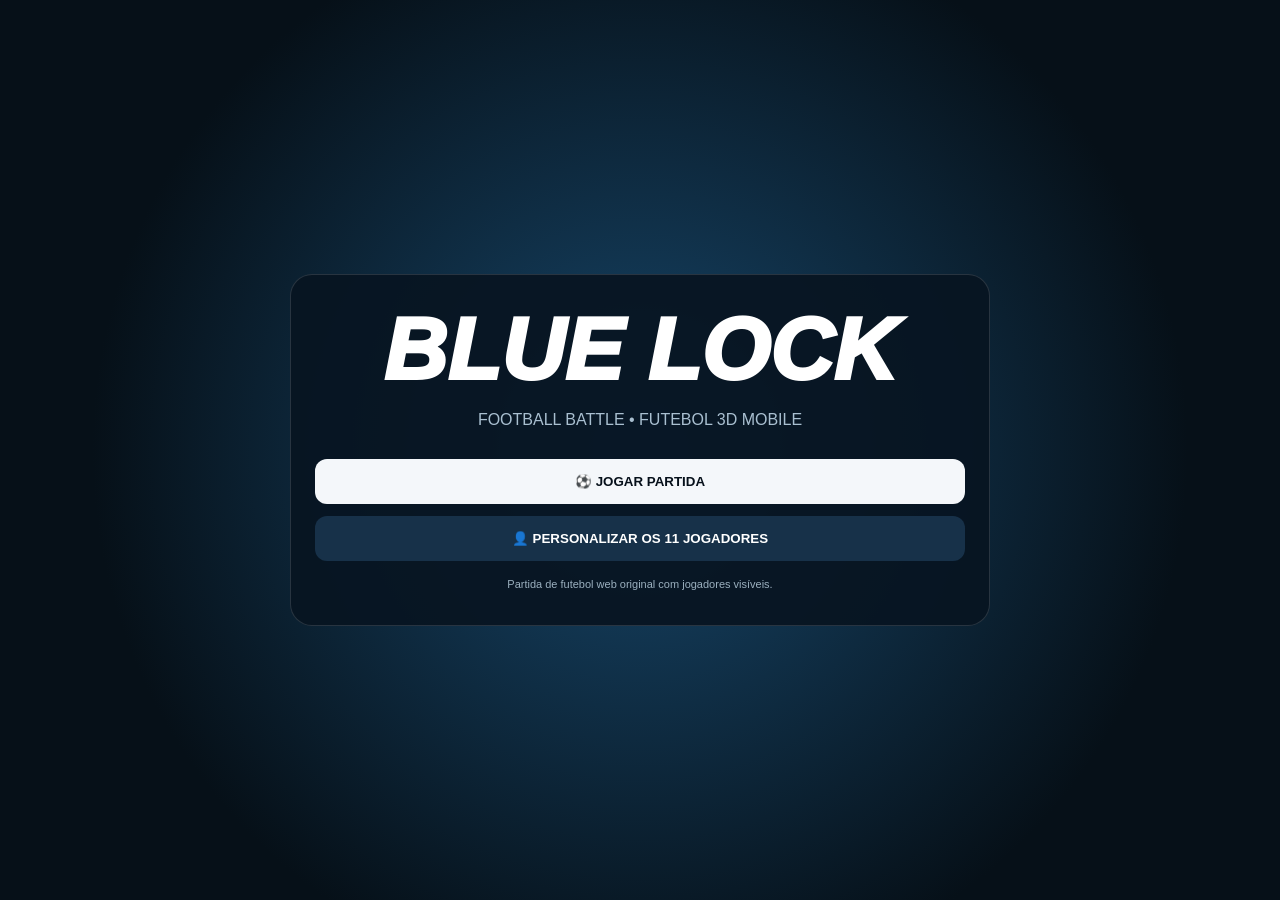
<file: index.html>
<!doctype html><html lang="pt-BR"><head><meta charset="utf-8"><meta name="viewport" content="width=device-width,initial-scale=1,maximum-scale=1,user-scalable=no"><title>BLUE LOCK Football</title><style>*{box-sizing:border-box}html,body{margin:0;width:100%;height:100%;overflow:hidden;background:#061018;color:#fff;font-family:Arial,sans-serif}button{border:0;color:white;font-weight:900}.screen{position:absolute;inset:0;display:none}.active{display:flex}.menu{align-items:center;justify-content:center;background:radial-gradient(circle,#17476b,#061018 70%)}.panel{width:min(700px,94vw);padding:24px;border-radius:22px;background:#081522ee;border:1px solid #ffffff22}.logo{text-align:center;font-size:clamp(48px,13vw,88px);font-weight:1000;font-style:italic}.tag{text-align:center;color:#a9bfd0;margin:10px 0 24px}.btn{width:100%;padding:15px;margin:6px 0;border-radius:12px;background:#173149}.primary{background:#f4f7fa;color:#06101a}.small{font-size:11px;color:#9bb0bf}.players{display:grid;grid-template-columns:1fr 1fr;gap:8px}.card{padding:13px;border-radius:12px;background:#102536;text-align:left}.game{background:#11191d}.hud{position:absolute;z-index:50;top:0;left:0;right:0;height:65px;display:grid;grid-template-columns:1fr auto 1fr;padding:8px 13px;align-items:center;background:linear-gradient(#020609ee,transparent)}.score{font-size:20px;font-weight:1000}.clock{text-align:center;font-size:18px}.pos{text-align:right;font-size:11px;color:#b7cad7}.viewport{position:absolute;inset:0;overflow:hidden;background:linear-gradient(#26343b 0 18%,#10171b 18%)}.world{position:absolute;width:1400px;height:850px;left:50%;top:50%;transform-origin:center center;transition:transform .06s linear}.field{position:absolute;left:100px;top:100px;width:1200px;height:650px;border:5px solid white;background:repeating-linear-gradient(90deg,#176d3c 0 100px,#1b7743 100px 200px);box-shadow:0 0 0 35px #263238,0 30px 60px #000}.field:before{content:"";position:absolute;left:50%;top:0;height:100%;border-left:4px solid white}.field:after{content:"";position:absolute;width:170px;height:170px;border:4px solid white;border-radius:50%;left:calc(50% - 85px);top:calc(50% - 85px)}.box{position:absolute;top:185px;width:170px;height:280px;border:4px solid white}.box.a{left:-4px}.box.b{right:-4px}.goal{position:absolute;top:295px;width:30px;height:100px;border:4px solid white}.goal.a{left:-34px}.goal.b{right:-34px}.player{position:absolute;width:44px;height:70px;transform:translate(-50%,-50%);z-index:8;transition:left .04s linear,top .04s linear;filter:drop-shadow(0 6px 4px #0009)}.head{position:absolute;left:13px;top:0;width:18px;height:18px;border-radius:50%;background:#d89b72;border:1px solid #4b2c20}.body{position:absolute;left:7px;top:17px;width:30px;height:29px;border-radius:8px;background:#1679d0}.red .body{background:#c92b3b}.short{position:absolute;left:9px;top:44px;width:26px;height:10px;background:#17212a}.leg{position:absolute;top:52px;width:8px;height:16px;background:#c98762;border-radius:4px}.l1{left:10px}.l2{right:10px}.boot{position:absolute;top:65px;width:13px;height:5px;background:#111;border-radius:4px}.b1{left:5px}.b2{right:5px}.name{position:absolute;top:-19px;left:50%;transform:translateX(-50%);font-size:9px;white-space:nowrap;text-shadow:0 2px 3px #000}.selected{outline:3px solid white;outline-offset:4px}.ball{position:absolute;width:22px;height:22px;border-radius:50%;background:radial-gradient(circle at 30% 25%,#fff,#cbd3d8 55%,#454e55);transform:translate(-50%,-50%);z-index:15;box-shadow:0 5px 8px #0009}.joy{position:absolute;z-index:80;left:18px;bottom:18px;width:125px;height:125px;border:2px solid #ffffff40;border-radius:50%;background:#ffffff12;pointer-events:auto;touch-action:none}.knob{position:absolute;left:50%;top:50%;width:55px;height:55px;transform:translate(-50%,-50%);border-radius:50%;background:#ffffff40}.actions{position:absolute;z-index:80;right:14px;bottom:12px;width:220px;height:190px}.act{position:absolute;width:65px;height:65px;border-radius:50%;background:#102131dd;border:2px solid #ffffff35;pointer-events:auto;touch-action:none}.pass{left:0;bottom:0}.shoot{right:0;bottom:0;background:#23425b}.run{right:75px;top:0}.skill{left:5px;top:0}.switch{right:0;top:72px}.tackle{left:0;top:72px}.pause{position:absolute;right:10px;top:9px;z-index:90;background:#ffffff22;border-radius:9px;padding:9px 13px}.stamina{position:absolute;z-index:85;bottom:8px;left:50%;transform:translateX(-50%);width:190px;height:6px;background:#0008}.stamina i{display:block;height:100%;width:100%;background:#e9f5ff}.toast{position:absolute;z-index:100;top:75px;left:50%;transform:translateX(-50%);background:#071019ee;padding:10px 16px;border-radius:10px;display:none}.end{position:absolute;inset:0;z-index:120;background:#02070dcc;display:none;align-items:center;justify-content:center}.end.show{display:flex}.endbox{background:#0b1722;padding:28px;border-radius:18px;text-align:center;min-width:270px}.final{font-size:44px;font-weight:1000}.pausebox{position:absolute;inset:0;z-index:110;display:none;align-items:center;justify-content:center;background:#02070dcc}.pausebox.show{display:flex}@media(max-width:600px){.players{grid-template-columns:1fr}.world{width:1400px;height:850px}.player{transform:translate(-50%,-50%) scale(.82)}.score{font-size:16px}.joy{width:110px;height:110px}.actions{transform:scale(.84);transform-origin:right bottom}}
</style></head><body><section id="home" class="screen active menu"><div class="panel"><div class="logo">BLUE LOCK</div><div class="tag">FOOTBALL BATTLE • FUTEBOL 3D MOBILE</div><button class="btn primary" id="play">⚽ JOGAR PARTIDA</button><button class="btn" id="team">👤 PERSONALIZAR OS 11 JOGADORES</button><p class="small" style="text-align:center">Partida de futebol web original com jogadores visíveis.</p></div></section><section id="team" class="screen menu"><div class="panel"><h2>MEU TIME</h2><p class="small">Os atributos afetam o comportamento em campo.</p><div id="cards" class="players"></div><button class="btn primary" id="back">VOLTAR</button></div></section><section id="game" class="screen game"><div class="hud"><div class="score" id="score">BLUE 0 × 0 RED</div><div class="clock" id="clock">02:00</div><div class="pos" id="pos">POSSE 50%</div></div><button class="pause" id="pause">Ⅱ</button><div class="viewport"><div class="world" id="world"><div class="field"><div class="box a"></div><div class="box b"></div><div class="goal a"></div><div class="goal b"></div><div id="playersLayer"></div><div class="ball" id="ball"></div></div></div></div><div class="stamina"><i id="bar"></i></div><div class="toast" id="toast"></div><div class="joy" id="joy"><div class="knob" id="knob"></div></div><div class="actions"><button class="act skill">SKILL</button><button class="act run">CORRER</button><button class="act tackle">DESARME</button><button class="act switch">TROCAR</button><button class="act pass">PASSE</button><button class="act shoot">CHUTE</button></div><div class="pausebox" id="pausebox"><div class="endbox"><h2>PAUSADO</h2><button class="btn primary" id="resume">CONTINUAR</button><button class="btn" id="quit">SAIR</button></div></div><div class="end" id="end"><div class="endbox"><h2>FIM DE JOGO</h2><div class="final" id="final">0 × 0</div><p>Partida encerrada.</p><button class="btn primary" id="again">JOGAR NOVAMENTE</button><button class="btn" id="menu">MENU</button></div></div></section><script>
const names=['Isagi','Rin','Nagi','Reo','Bachira','Chigiri','Barou','Kunigami','Aryu','Gagamaru','Yukimiya'];const speed=[82,84,70,76,93,99,80,78,81,75,90];let roster=names.map((name,i)=>({name,sp:speed[i],dr:80,sh:82,pa:78,de:70})),joy={x:0,y:0},keys={},g=null;const $=s=>document.querySelector(s);function show(id){document.querySelectorAll('.screen').forEach(x=>x.classList.remove('active'));$('#'+id).classList.add('active')}$('#play').onclick=start;$('#team').onclick=()=>{render();show('team')};$('#back').onclick=()=>show('home');$('#again').onclick=start;$('#menu').onclick=()=>{g=null;show('home')};$('#pause').onclick=togglePause;$('#resume').onclick=togglePause;$('#quit').onclick=()=>{g=null;show('home')};function render(){$('#cards').innerHTML=roster.map((p,i)=>`<button class="card" data-i="${i}"><b>${p.name}</b><br><span class="small">VEL ${p.sp} • DRI ${p.dr} • CHU ${p.sh} • PAS ${p.pa} • DEF ${p.de}</span></button>`).join('')}function player(p,team,i){let d=document.createElement('div');d.className='player '+team+(i===0?' selected':'');d.innerHTML=`<div class="name">${p.name}</div><div class="head"></div><div class="body"></div><div class="short"></div><div class="leg l1"></div><div class="leg l2"></div><div class="boot b1"></div><div class="boot b2"></div>`;$('#playersLayer').appendChild(d);return d}function start(){show('game');$('#playersLayer').innerHTML='';let A=[[190,425],[310,200],[310,325],[310,525],[450,180],[450,350],[450,520],[630,180],[630,330],[630,520],[850,350]],B=[[1210,425],[1090,200],[1090,325],[1090,525],[950,180],[950,350],[950,520],[770,180],[770,330],[770,520],[550,350]],ps=[];roster.forEach((p,i)=>ps.push({p,t:0,x:A[i][0],y:A[i][1],ox:A[i][0],oy:A[i][1],el:player(p,'blue',i)}));names.forEach((n,i)=>ps.push({p:{name:n,sp:75},t:1,x:B[i][0],y:B[i][1],ox:B[i][0],oy:B[i][1],el:player({name:n},'red',i+11)}));g={ps,sel:0,b:{x:700,y:425,vx:0,vy:0,owner:0},blue:0,red:0,t:120,run:true,last:performance.now(),st:100};requestAnimationFrame(loop)}function loop(now){if(!g||!g.run)return;let dt=Math.min(.035,(now-g.last)/1000);g.last=now;update(dt);draw();requestAnimationFrame(loop)}function update(dt){let p=g.ps[g.sel],b=g.b,dx=joy.x||((keys.d?1:0)-(keys.a?1:0)),dy=joy.y||((keys.s?1:0)-(keys.w?1:0)),run=keys.shift?1.55:1,sp=p.p.sp/55;if(dx||dy){p.x+=dx*sp*80*dt*run;p.y+=dy*sp*80*dt*run;if(keys.shift)g.st=Math.max(0,g.st-30*dt)}else g.st=Math.min(100,g.st+12*dt);p.x=Math.max(125,Math.min(1275,p.x));p.y=Math.max(125,Math.min(725,p.y));if(Math.hypot(p.x-b.x,p.y-b.y)<50){b.owner=0;b.x=p.x+32;b.y=p.y}if(b.owner===0){b.x+=(p.x+32-b.x)*dt*8;b.y+=(p.y-b.y)*dt*8}else{b.x+=b.vx*dt;b.y+=b.vy*dt;b.vx*=.985;b.vy*=.985}g.ps.forEach((q,i)=>{if(i===g.sel)return;let follow=1.4+(q.t===0?.3:0),tx=q.ox+(b.x-700)*.22,ty=q.oy+(b.y-425)*.18;q.x+=(tx-q.x)*dt*follow;q.y+=(ty-q.y)*dt*follow;if(q.t===1&&Math.hypot(q.x-b.x,q.y-b.y)<38&&Math.random()<dt*1.5)b.owner=1});if(b.x<105){g.red++;resetBall()}if(b.x>1295){g.blue++;resetBall()}g.t-=dt;if(g.t<=0){g.t=0;finish()}$('#bar').style.width=g.st+'%';$('#pos').textContent='POSSE '+(b.owner===0?'AZUL':'VERMELHO')}function resetBall(){g.b={x:700,y:425,vx:0,vy:0,owner:0};toast(g.blue+' × '+g.red)}function draw(){g.ps.forEach(q=>{q.el.style.left=(q.x-100)+'px';q.el.style.top=(q.y-100)+'px'});$('#ball').style.left=(g.b.x-100)+'px';$('#ball').style.top=(g.b.y-100)+'px';let sx=Math.max(-240,Math.min(240,(700-g.b.x)*.58)),sy=Math.max(-130,Math.min(130,(425-g.b.y)*.46));$('#world').style.transform=`translate(calc(-50% + ${sx}px),calc(-50% + ${sy}px)) scale(1.06)`;$('#score').textContent=`BLUE ${g.blue} × ${g.red} RED`;let s=Math.ceil(g.t),m=Math.floor(s/60),sec=String(s%60).padStart(2,'0');$('#clock').textContent=`0${m}:${sec}`}function toast(t){let x=$('#toast');x.textContent=t;x.style.display='block';setTimeout(()=>x.style.display='none',900)}function finish(){g.run=false;$('#final').textContent=g.blue+' × '+g.red;$('#end').classList.add('show')}function togglePause(){if(!g)return;g.run=!g.run;$('#pausebox').classList.toggle('show',!g.run);if(g.run){g.last=performance.now();requestAnimationFrame(loop)}}document.querySelectorAll('.act').forEach(x=>x.addEventListener('pointerdown',()=>act(x.textContent)));function act(a){if(!g)return;let p=g.ps[g.sel],b=g.b;if(a==='TROCAR'){g.sel=(g.sel+1)%11;g.ps.forEach((q,i)=>q.el.classList.toggle('selected',i===g.sel));return}if(Math.hypot(p.x-b.x,p.y-b.y)<70){if(a==='CHUTE'){b.owner=2;b.vx=700;b.vy=(425-b.y)*1.4}if(a==='PASSE'){b.owner=2;b.vx=430;b.vy=(Math.random()-.5)*320}if(a==='SKILL'){p.x+=joy.x*70;p.y+=joy.y*70;toast('SKILL!')}}}$('#joy').addEventListener('pointerdown',e=>{$('#joy').setPointerCapture(e.pointerId);moveJoy(e)});$('#joy').addEventListener('pointermove',e=>{if(e.buttons)moveJoy(e)});['pointerup','pointercancel'].forEach(x=>$('#joy').addEventListener(x,()=>{joy={x:0,y:0};$('#knob').style.transform='translate(-50%,-50%)'}));function moveJoy(e){let r=$('#joy').getBoundingClientRect(),x=e.clientX-r.left-r.width/2,y=e.clientY-r.top-r.height/2,max=r.width*.34,d=Math.hypot(x,y);if(d>max){x=x/d*max;y=y/d*max}joy={x:x/max,y:y/max};$('#knob').style.transform=`translate(calc(-50% + ${x}px),calc(-50% + ${y}px))`}addEventListener('keydown',e=>{keys[e.key.toLowerCase()]=true});addEventListener('keyup',e=>{keys[e.key.toLowerCase()]=false});
</script></body></html>
</file>
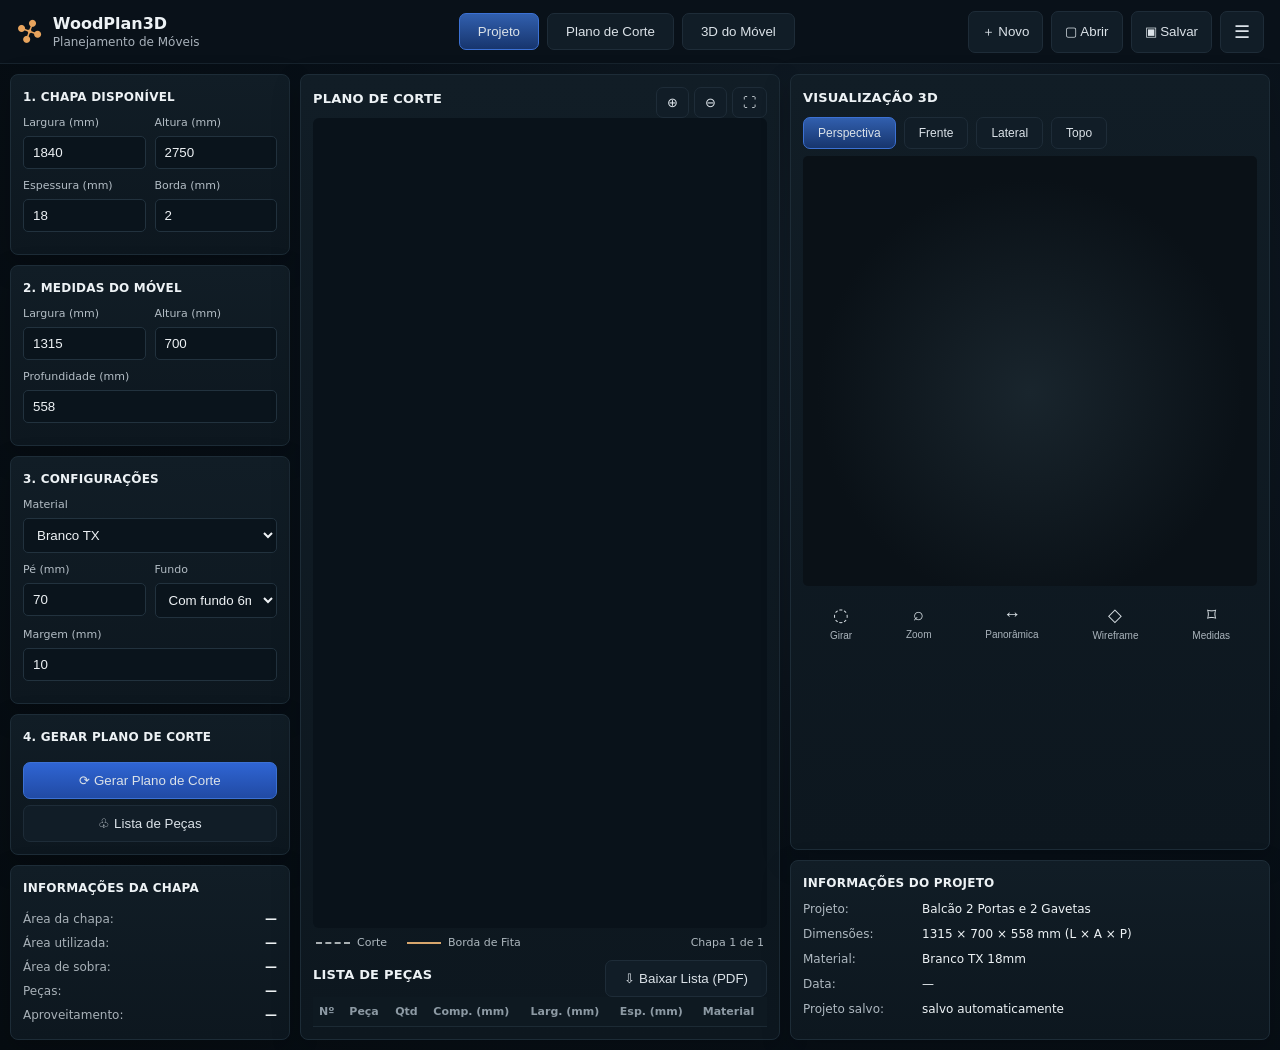
<file: woodplan3d-pro/index.html>
<!doctype html><html lang="pt-BR"><head><meta charset="utf-8"><meta name="viewport" content="width=device-width,initial-scale=1,viewport-fit=cover"><title>WoodPlan3D Pro — Planejamento de Móveis</title><link rel="stylesheet" href="./style.css"></head><body><header class="topbar"><div class="brand"><div class="logo">✣</div><div><b>WoodPlan3D</b><span>Planejamento de Móveis</span></div></div><nav class="tabs"><button class="tab active" data-view="project">Projeto</button><button class="tab" data-view="cut">Plano de Corte</button><button class="tab" data-view="model">3D do Móvel</button></nav><div class="actions"><button id="newBtn">＋ Novo</button><button id="openBtn">▢ Abrir</button><button id="saveBtn">▣ Salvar</button><button id="menuBtn">☰</button></div></header><main class="layout"><section class="sidebar"><div class="card"><h3>1. CHAPA DISPONÍVEL</h3><div class="grid2"><label>Largura (mm)<input id="boardW" type="number" value="1840"></label><label>Altura (mm)<input id="boardH" type="number" value="2750"></label></div><div class="grid2"><label>Espessura (mm)<input id="thick" type="number" value="18"></label><label>Borda (mm)<input id="edge" type="number" value="2"></label></div></div><div class="card"><h3>2. MEDIDAS DO MÓVEL</h3><div class="grid2"><label>Largura (mm)<input id="mw" type="number" value="1315"></label><label>Altura (mm)<input id="mh" type="number" value="700"></label></div><label>Profundidade (mm)<input id="md" type="number" value="558"></label></div><div class="card"><h3>3. CONFIGURAÇÕES</h3><label>Material<select id="material"><option>Branco TX</option><option>Carvalho</option><option>Freijó</option><option>Preto TX</option><option>Madeira Naval</option></select></label><div class="grid2"><label>Pé (mm)<input id="foot" type="number" value="70"></label><label>Fundo<select id="back"><option value="6">Com fundo 6mm</option><option value="0">Sem fundo</option></select></label></div><label>Margem (mm)<input id="margin" type="number" value="10"></label></div><div class="card generate"><h3>4. GERAR PLANO DE CORTE</h3><button class="primary" id="generateBtn">⟳ Gerar Plano de Corte</button><button id="partsBtn">♧ Lista de Peças</button></div><div class="card stats" id="stats"><h3>INFORMAÇÕES DA CHAPA</h3><div class="stat"><span>Área da chapa:</span><b>—</b></div><div class="stat"><span>Área utilizada:</span><b>—</b></div><div class="stat"><span>Área de sobra:</span><b>—</b></div><div class="stat"><span>Peças:</span><b>—</b></div><div class="stat"><span>Aproveitamento:</span><b>—</b></div></div></section><section class="cutPanel card"><div class="panelHead"><h2>PLANO DE CORTE</h2><div class="tools"><button id="zoomIn">⊕</button><button id="zoomOut">⊖</button><button id="fit">⛶</button></div></div><div class="boardWrap"><canvas id="cutCanvas"></canvas></div><div class="legend"><span><i class="dash"></i>Corte</span><span><i class="edgeLine"></i>Borda de Fita</span><span id="sheetLabel">Chapa 1 de 1</span></div><div class="listCard"><div class="panelHead"><h2>LISTA DE PEÇAS</h2><button id="pdfBtn">⇩ Baixar Lista (PDF)</button></div><div class="tableWrap"><table><thead><tr><th>Nº</th><th>Peça</th><th>Qtd</th><th>Comp. (mm)</th><th>Larg. (mm)</th><th>Esp. (mm)</th><th>Material</th></tr></thead><tbody id="partsTable"></tbody></table></div></div></section><section class="rightPanel"><div class="card modelCard"><div class="panelHead"><h2>VISUALIZAÇÃO 3D</h2></div><div class="viewTabs"><button class="viewBtn active" data-angle="perspective">Perspectiva</button><button class="viewBtn" data-angle="front">Frente</button><button class="viewBtn" data-angle="side">Lateral</button><button class="viewBtn" data-angle="top">Topo</button></div><div class="scene" id="scene"><div class="cabinet" id="cabinet"></div><div class="dim dimW" id="dimW"></div><div class="dim dimH" id="dimH"></div><div class="dim dimD" id="dimD"></div></div><div class="modelTools"><button id="rotate">◌<small>Girar</small></button><button id="modelZoom">⌕<small>Zoom</small></button><button id="pan">↔<small>Panorâmica</small></button><button id="wire">◇<small>Wireframe</small></button><button id="measures">⌑<small>Medidas</small></button></div></div><div class="card projectInfo"><h3>INFORMAÇÕES DO PROJETO</h3><div class="infoGrid"><span>Projeto:</span><b id="infoProject">Balcão 2 Portas e 2 Gavetas</b><span>Dimensões:</span><b id="infoDims">1315 × 700 × 558 mm (L × A × P)</b><span>Material:</span><b id="infoMaterial">Branco TX 18mm</b><span>Data:</span><b id="infoDate">—</b><span>Projeto salvo:</span><b id="saved">salvo automaticamente</b></div></div></section></main><div class="mobileNav"><button data-view="project">Projeto</button><button data-view="cut">Corte</button><button data-view="model">3D</button></div><input id="fileInput" type="file" accept=".json" hidden><script src="./app.js"></script></body></html>
</file>
<file: woodplan3d-pro/style.css>
:root{--bg:#081018;--panel:#101b24;--line:#243441;--text:#edf2f5;--muted:#8e9aa5;--blue:#2d64d7}*{box-sizing:border-box}body{margin:0;background:radial-gradient(circle at 70% 30%,#14202b 0,#081018 48%,#060c11 100%);color:var(--text);font:14px Inter,system-ui,Arial,sans-serif;min-height:100vh}.topbar{height:64px;border-bottom:1px solid #17232d;display:flex;align-items:center;padding:0 16px;gap:28px;background:#091119}.brand{display:flex;align-items:center;gap:10px;min-width:270px}.logo{font-size:32px;color:#e8a45d;transform:rotate(20deg)}.brand b{display:block;font-size:16px}.brand span{display:block;color:#a8b1ba;font-size:12px;margin-top:2px}.tabs{display:flex;gap:8px;flex:1;justify-content:center}.tab,.actions button,.tools button,.viewBtn,.modelTools button,.listCard button,.generate button{border:1px solid #1e2c38;background:#111d27;color:#dbe2e8;border-radius:7px;padding:10px 18px;cursor:pointer}.tab.active,.viewBtn.active{background:linear-gradient(180deg,#315fae,#17356d);border-color:#3c71d4}.actions{display:flex;gap:8px}.actions button{padding:9px 13px}.actions button:last-child{font-size:18px}.layout{display:grid;grid-template-columns:280px minmax(480px,1fr) minmax(420px,1.02fr);gap:10px;padding:10px}.sidebar,.rightPanel{display:flex;flex-direction:column;gap:10px}.card{background:linear-gradient(180deg,#111d26,#0d171f);border:1px solid #1d2c37;border-radius:8px;box-shadow:0 10px 30px #0003;padding:12px}.card h3,.panelHead h2{font-size:12px;margin:3px 0 12px;letter-spacing:.2px}.panelHead{display:flex;justify-content:space-between;align-items:center}.panelHead h2{font-size:13px}.grid2{display:grid;grid-template-columns:1fr 1fr;gap:9px}label{display:block;color:#b3bdc5;font-size:11px;margin-bottom:10px}input,select{width:100%;margin-top:7px;background:#0a141c;border:1px solid #22323e;border-radius:5px;color:#eef2f5;padding:8px 9px;outline:none}input:focus,select:focus{border-color:#3e6ec7}.generate button{width:100%;margin-top:6px}.generate .primary{background:linear-gradient(180deg,#2f65d3,#214aa4);border-color:#3c71d4}.stats{margin-top:auto}.stat{display:flex;justify-content:space-between;padding:5px 0;color:#a8b1b8;font-size:12px}.stat b{color:#edf1f3}.cutPanel{min-height:calc(100vh - 84px);display:flex;flex-direction:column}.tools{display:flex;gap:5px}.tools button{padding:7px 10px}.boardWrap{flex:1;min-height:500px;display:flex;align-items:center;justify-content:center;overflow:hidden;background:#09121a;border-radius:6px}.boardWrap canvas{max-width:100%;max-height:100%;width:100%;height:100%;display:block}.legend{display:flex;gap:20px;color:#aeb8bf;font-size:11px;padding:8px 3px}.legend i{display:inline-block;width:34px;margin-right:7px;vertical-align:middle}.dash{border-top:2px dashed #a8afb2}.edgeLine{border-top:2px solid #d7a66d}.legend span:last-child{margin-left:auto}.listCard{margin-top:3px}.tableWrap{max-height:205px;overflow:auto}.tableWrap table{width:100%;border-collapse:collapse;font-size:11px}.tableWrap th,.tableWrap td{padding:8px 6px;border-bottom:1px solid #1c2a34;text-align:left;white-space:nowrap}.tableWrap th{color:#8d9aa4;position:sticky;top:0;background:#0e1921}.rightPanel .modelCard{flex:1;min-height:570px}.viewTabs{display:flex;gap:8px;margin-bottom:7px}.viewBtn{padding:8px 14px;font-size:12px}.scene{position:relative;height:430px;overflow:hidden;background:radial-gradient(circle at 50% 55%,#19252d,#0a1117 65%);perspective:900px;border-radius:5px}.cabinet{position:absolute;left:50%;top:55%;width:310px;height:180px;transform-style:preserve-3d;transform:translate(-50%,-50%) rotateX(-4deg) rotateY(-28deg);transition:transform .35s}.piece{position:absolute;transform-style:preserve-3d;background:linear-gradient(90deg,#4b3524,#7b5635 48%,#3c2a1d);border:1px solid #a87345;box-shadow:0 0 8px #0008}.topPiece{left:0;top:0;width:310px;height:12px;transform:translateZ(55px) rotateX(90deg)}.bottomPiece{left:0;top:168px;width:310px;height:12px;transform:translateZ(55px) rotateX(90deg)}.leftPiece{left:0;top:0;width:12px;height:180px;transform:translateZ(55px)}.rightPiece{right:0;top:0;width:12px;height:180px;transform:translateZ(55px)}.backPiece{left:0;top:0;width:310px;height:180px;transform:translateZ(-3px);opacity:.82}.shelf{left:12px;width:286px;height:6px;background:#806044;transform:translateZ(58px)}.s1{top:55px}.s2{top:110px}.door{top:9px;width:137px;height:151px;background:linear-gradient(90deg,#5b412b,#815a36);border:3px solid #c9cdd0;transform:translateZ(63px)}.door1{left:17px}.door2{right:17px}.drawer{left:17px;width:276px;height:34px;background:#573d28;border:3px solid #bfc4c7;transform:translateZ(64px)}.dr1{top:12px}.dr2{top:49px}.handle{position:absolute;width:25px;height:4px;background:#d9dde0;border-radius:2px;top:15px;right:14px;box-shadow:0 0 3px #000}.door .handle{right:10px;top:72px}.door2 .handle{left:10px;right:auto}.dim{position:absolute;color:#e5eaed;font-size:12px;text-shadow:0 1px 4px #000}.dimW{left:50%;top:25px;transform:translateX(-50%)}.dimH{right:18px;top:50%;transform:translateY(-50%)}.dimD{left:49%;bottom:48px}.modelTools{display:flex;justify-content:space-around;margin-top:8px}.modelTools button{border:0;background:transparent;color:#d9e0e5;display:flex;flex-direction:column;align-items:center;gap:4px;font-size:18px}.modelTools small{font-size:10px;color:#aab4bc}.projectInfo{min-height:180px}.infoGrid{display:grid;grid-template-columns:105px 1fr;gap:11px 14px;color:#aeb8c0;font-size:12px}.infoGrid b{color:#edf2f5;font-weight:500}.mobileNav{display:none}.wire .piece{background:transparent!important;border:1px dashed #9eafbc;box-shadow:none}@media(max-width:1200px){.layout{grid-template-columns:245px 1fr}.rightPanel{grid-column:1/-1;display:grid;grid-template-columns:1fr 1fr}.modelCard{min-height:520px}.projectInfo{min-height:0}.sidebar{grid-row:1/3}.cutPanel{grid-column:2}.scene{height:390px}}@media(max-width:820px){.topbar{height:auto;flex-wrap:wrap;padding:10px}.brand{min-width:auto}.tabs{order:3;width:100%;justify-content:flex-start;overflow:auto}.actions{margin-left:auto}.layout{display:flex;flex-direction:column;padding-bottom:62px}.sidebar{order:2}.cutPanel{order:3;min-height:600px}.rightPanel{order:4;display:flex}.scene{height:360px}.mobileNav{display:flex;position:fixed;bottom:0;left:0;right:0;height:55px;background:#0a131b;border-top:1px solid #23313b;z-index:20}.mobileNav button{flex:1;background:transparent;border:0;color:#b8c1c8}.mobileNav button.active{color:#fff;background:#152b4c}.brand span{display:none}.actions button:not(:last-child){display:none}.boardWrap{min-height:430px}.listCard{display:none}}
</file>
